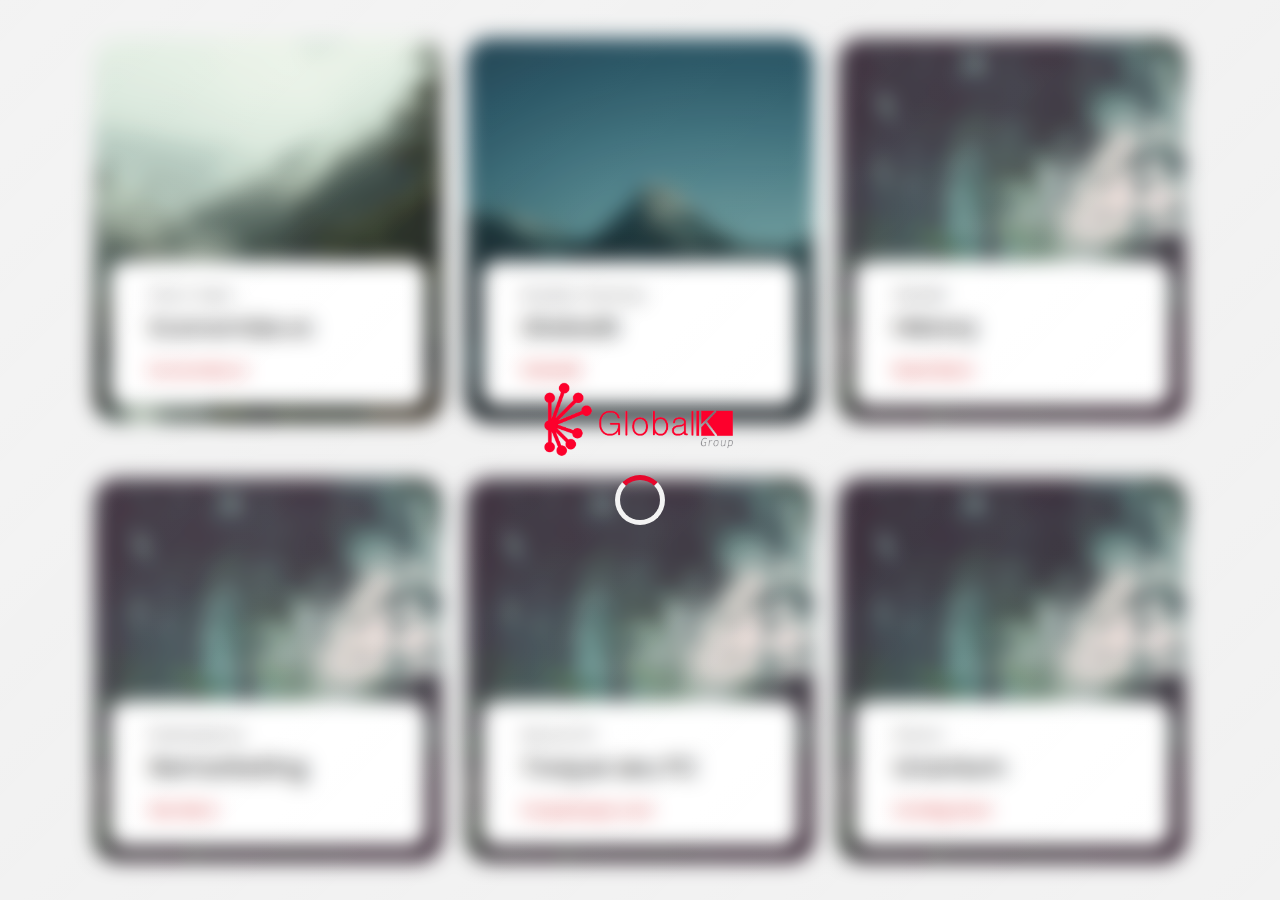
<file: index.html>
<!DOCTYPE html>
<html lang="en">
<head>
    <meta charset="UTF-8">
    <meta name="viewport" content="width=device-width, initial-scale=1.0">
    <link rel="stylesheet" href="index.css">
    <title>GlobalK</title>
  

    <style>
        /* Tela de loading */
        #loading {
            position: fixed;
            top: 0;
            left: 0;
            width: 100%;
            height: 100%;
            background: linear-gradient(135deg, rgba(255, 255, 255, 0.1), rgba(255, 255, 255, 0));
            backdrop-filter: blur(10px);
            display: flex;
            justify-content: center;
            align-items: center;
            z-index: 9999;
            flex-direction: column;
        }

        #loading img {

            width: 200px;
        }

        /* Estilo do spinner */
        .spinner {
            width: 50px;
            height: 50px;
            border: 5px solid #f3f3f3;
            border-top: 5px solid #e7062b;
            border-radius: 50%;
            animation: spin 1s linear infinite;
        }

        @keyframes spin {
            0% {
                transform: rotate(0deg);
            }
            100% {
                transform: rotate(360deg);
            }
        }
    </style>
</head>
<body>

    <div id="loading">
        <img src="/assets/logo-desktop.png" alt="">
        <div class="spinner"></div>
    </div>

    <div class="container">
        <div class="card__container">
           <article href="https://www.economize.vc/" class="card__article">
              <img src="/assets/landscape-1.png" alt="image" class="card__img">

              <div class="card__data">
                 <span class="card__description">Direct Sales</span>
                 <h2 class="card__title">Economize.vc</h2>
                 <a href="https://www.economize.vc/" class="card__button">Economize.vc</a>
              </div>
            </article>

           <article class="card__article">
              <img src="assets/landscape-2.png" alt="image" class="card__img">

              <div class="card__data">
                 <span class="card__description">Brazilian Gateway</span>
                 <h2 class="card__title">GlobalK</h2>
                 <a href="globalk.html" class="card__button">GlobalK</a>
              </div>
           </article>

           <article class="card__article">
              <img src="assets/landscape-3.png" alt="image" class="card__img">

              <div class="card__data">
                 <span class="card__description">GlobalK</span>
                 <h2 class="card__title">History</h2>
                 <a href="history.html" class="card__button">Read More</a>
              </div>
           </article>

           <article class="card__article">
            <img src="assets/landscape-3.png" alt="image" class="card__img">

            <div class="card__data">
               <span class="card__description">Marketplaces</span>
               <h2 class="card__title">Remarketing</h2>
               <a href="#" class="card__button">See More</a>
            </div>
         </article>

         <article class="card__article">
            <img src="assets/landscape-3.png" alt="image" class="card__img">

            <div class="card__data">
               <span class="card__description">Renova PC</span>
               <h2 class="card__title">Troque seu PC</h2>
               <a href="http://troqueseupc.com.br/home" class="card__button">troqueseupc.com</a>
            </div>
         </article>

         <article class="card__article">
            <img src="assets/landscape-3.png" alt="image" class="card__img">

            <div class="card__data">
               <span class="card__description">Gamer</span>
               <h2 class="card__title">Unanium</h2>
               <a href="#" class="card__button">Coming Soon</a>
            </div>
         </article>

       
        </div>
     </div>

     <script>
        // Exibir a tela de loading por 2 segundos
        window.onload = function () {
            setTimeout(() => {
                document.getElementById('loading').style.display = 'none'; // Esconde a tela de loading
                document.querySelector('.container').style.display = 'block'; // Mostra o conteúdo
            }, 1000); // 1.5 segundos
        };
    </script>
</body>
</html>
</file>
<file: index.css>
/*=============== GOOGLE FONTS ===============*/
@import url("https://fonts.googleapis.com/css2?family=Poppins:wght@400;500&display=swap");

/*=============== VARIABLES CSS ===============*/
:root {
  /*========== Colors ==========*/
  /*Color mode HSL(hue, saturation, lightness)*/
  --first-color: hsl(0, 81%, 45%);
  --title-color: hsl(0, 0%, 15%);
  --text-color: hsl(0, 0%, 35%);
  --body-color: hsl(0, 0%, 95%);
  --container-color: hsl(0, 0%, 100%);

  /*========== Font and typography ==========*/
  /*.5rem = 8px | 1rem = 16px ...*/
  --body-font: "Poppins", sans-serif;
  --h2-font-size: 1.25rem;
  --small-font-size: .813rem;
}

/*========== Responsive typography ==========*/
@media screen and (min-width: 1120px) {
  :root {
    --h2-font-size: 1.5rem;
    --small-font-size: .875rem;
  }
}

/*=============== BASE ===============*/
* {
  box-sizing: border-box;
  padding: 0;
  margin: 0;
}

body {
  font-family: var(--body-font);
  background-color: var(--body-color);
  color: var(--text-color);
}

img {
  display: block;
  max-width: 100%;
  height: auto;
}

/*=============== CARD ===============*/
.container {
  display: grid;
  place-items: center;
  margin-inline: 1.5rem;
  padding-block: 3rem;
}

.card__container {
  display: grid;
  row-gap: 3.5rem;
}

.card__article {
  position: relative;
  overflow: hidden;
}

.card__img {
  width: 328px;
  border-radius: 1.5rem;
}

.card__data {
  width: 280px;
  background-color: var(--container-color);
  padding: 1.5rem 2rem;
  box-shadow: 0 8px 24px hsla(0, 0%, 0%, .15);
  border-radius: 1rem;
  position: absolute;
  bottom: 1rem;
  left: 0;
  right: 0;
  margin-inline: auto;
  opacity: 1;
  transition: opacity 1s 1s;
}

.card__description {
  display: block;
  font-size: var(--small-font-size);
  margin-bottom: .25rem;
}

.card__title {
  font-size: var(--h2-font-size);
  font-weight: 500;
  color: var(--title-color);
  margin-bottom: .75rem;
}

.card__button {
  text-decoration: none;
  font-size: var(--small-font-size);
  font-weight: 500;
  color: var(--first-color);
}

.card__button:hover {
  text-decoration: underline;
}



/* Card animation */
@keyframes show-data {
  50% {
    transform: translateY(-10rem);
  }
  100% {
    transform: translateY(-10rem);
  }
}

@keyframes remove-overflow {
  to {
    overflow: initial;
  }
}

@keyframes remove-data {
  0% {
    transform: translateY(-10rem);
  }
  50% {
    transform: translateY(-10rem);
  }
  100% {
    transform: translateY(.5rem);
  }
}

@keyframes show-overflow {
  0% {
    overflow: initial;
    pointer-events: none;
  }
  50% {
    overflow: hidden;
  }
}

/*=============== BREAKPOINTS ===============*/



@media screen and (max-width: 768px) {

  .container {
    margin-inline: 0rem !important;
    margin: 0 auto !important;
    display: flex !important;
            align-items: center;
            justify-content: center;
  }

  .card__data {
    width: 250px;
    padding: 1rem;
  }


}


/* For medium devices */
@media screen and (min-width: 768px) {
  .card__container {
    grid-template-columns: repeat(2, 1fr);
    column-gap: 1.5rem;
  }
}

/* For large devices */
@media screen and (min-width: 1120px) {
  .container {
    height: 100vh;
    display: flex !important;
        align-items: center;
        justify-content: center;
  }

  .card__container {
    grid-template-columns: repeat(3, 1fr);
  }
  .card__img {
    width: 348px;
  }
  .card__data {
    width: 316px;
    padding-inline: 2.5rem;
  }
}
</file>
